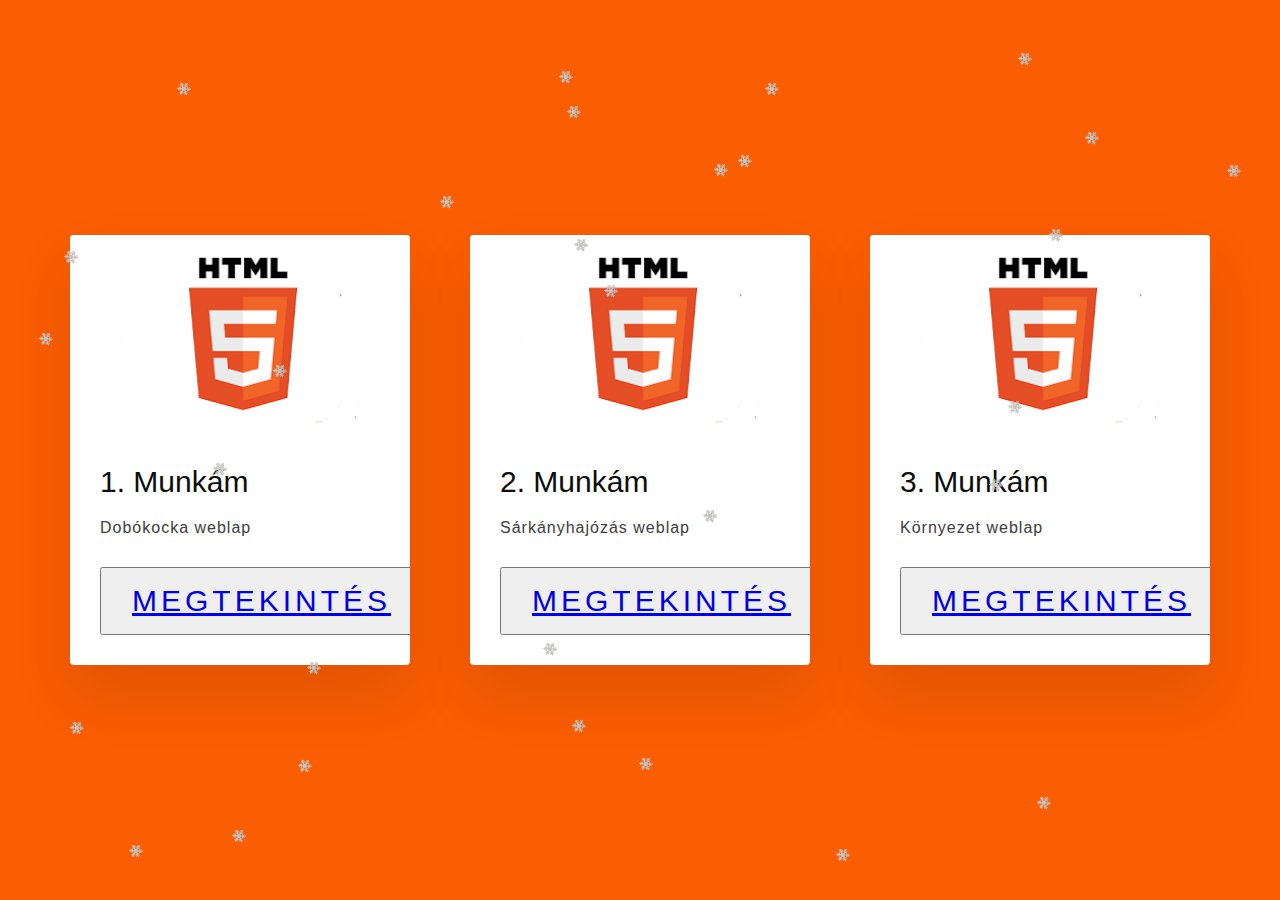
<file: index.html>
﻿<!DOCTYPE html>
<html lang="hu">
  <head>
    <meta charset="UTF-8" />
    <meta name="viewport" content="width=device-width, initial-scale=1.0" />
    <title>Sajat</title>

    <link rel="stylesheet" href="style.css" />
      <script src="hull.js"></script>
  </head>

  <body>
    <div class="grid">
      <div class="grid-item">
        <div class="card">
          <img class="card-img" src="images.png" alt="1." />
          <div class="card-content">
            <h1 class="card-header">1. Munkám</h1>
            <p class="card-text">
                Dobókocka weblap
            </p>
             <button class="btn"><a href="dobokocka.html"> Megtekintés </a> <span>&rarr;</span></button>
          </div>
        </div>
      </div>
      <div class="grid-item">
        <div class="card">
          <img
            class="card-img"
            src="images.png"
            alt="HTML"
          />
          <div class="card-content">
            <h1 class="card-header">2. Munkám</h1>
            <p class="card-text">
              Sárkányhajózás weblap
            </p>
            <button class="btn"> <a href="sarkanyhajo.html"> Megtekintés </a> <span>&rarr;</span></button>
          </div>
        </div>
      </div>
      <div class="grid-item">
        <div class="card">
          <img class="card-img" src="images.png" alt="HTML" />
          <div class="card-content">
            <h1 class="card-header">3. Munkám</h1>
            <p class="card-text">
              Környezet weblap
            </p>
            <button class="btn"> <a href="kornyezet.html"> Megtekintés </a> <span>&rarr;</span></button>
          </div>
        </div>
      </div>
    </div>
  </body>
</html>
</file>
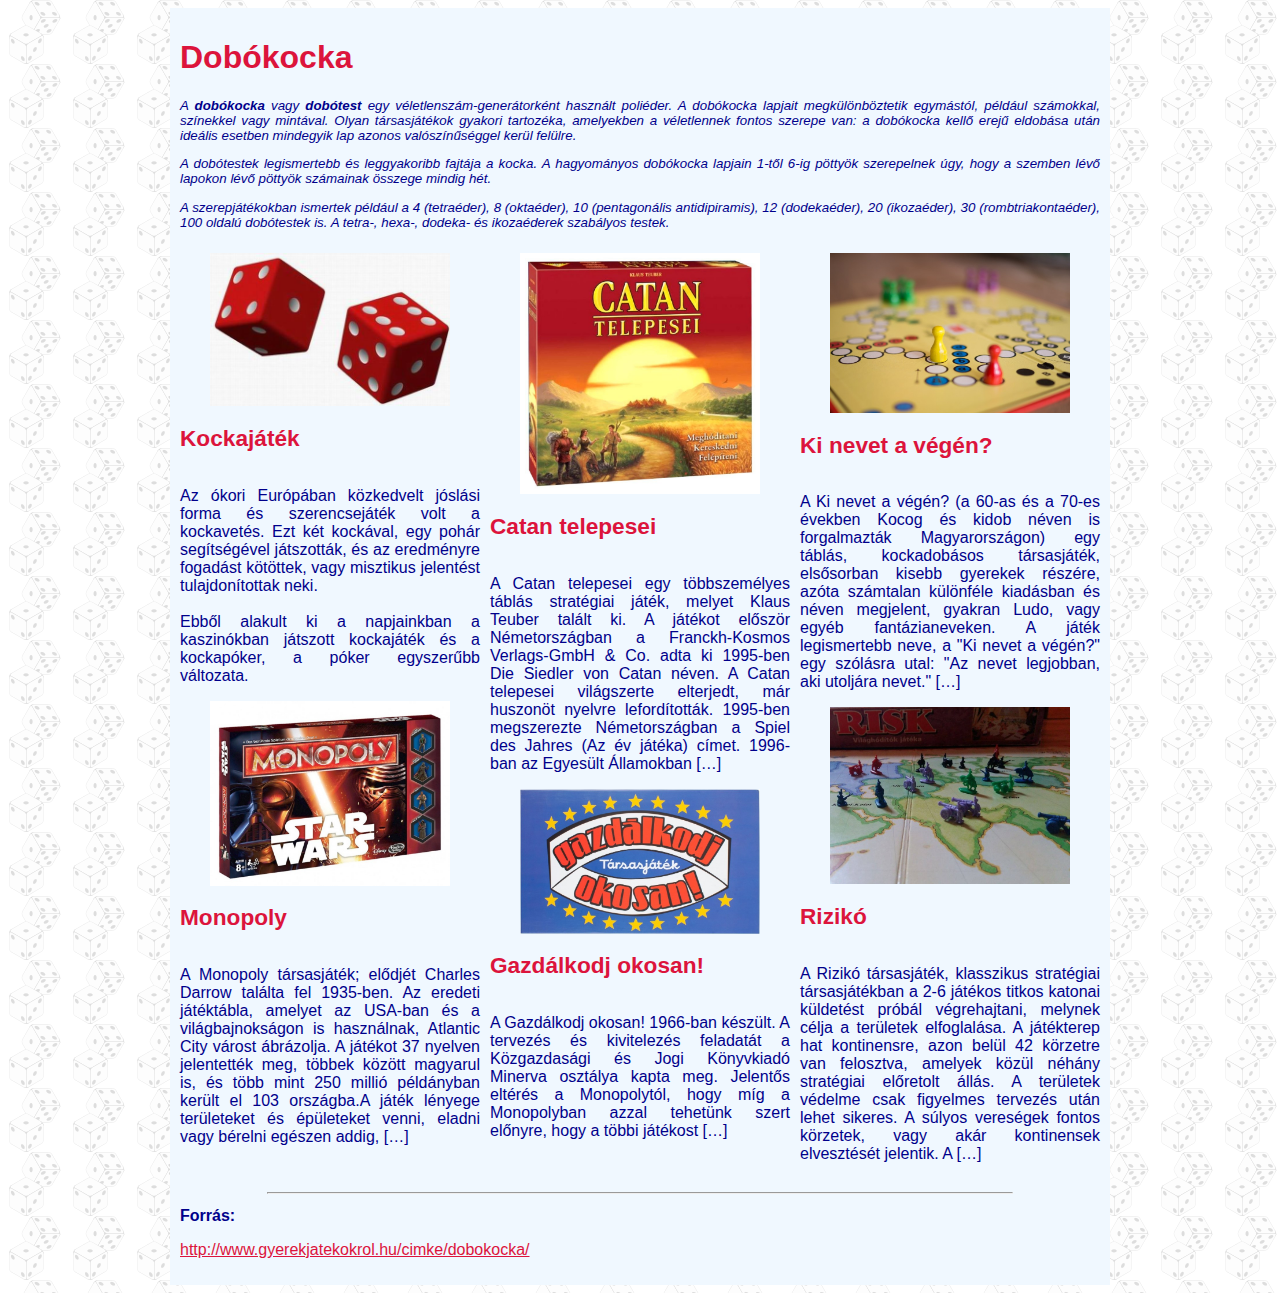
<file: dobokocka.html>
﻿<!DOCTYPE html>
<html lang="hu">
<head>
    <meta charset="UTF-8">
    <meta name="viewport" content="width=device-width, initial-scale=1.0">
    <title>Dobókocka</title>
    <link rel="stylesheet" href="dkstilus.css">
</head>
<body>
    <main>
        <header>
            <h1>Dobókocka</h1>
            <p>
                A <strong>dobókocka</strong> vagy <strong>dobótest</strong> egy véletlenszám-generátorként használt poliéder. 
                A dobókocka lapjait megkülönböztetik egymástól, például számokkal, színekkel vagy mintával.
                Olyan társasjátékok gyakori tartozéka, amelyekben a véletlennek fontos szerepe van: a dobókocka kellő erejű eldobása után ideális 
                esetben mindegyik lap azonos valószínűséggel kerül felülre.
            </p> 
            <p>
                A dobótestek legismertebb és leggyakoribb fajtája a kocka. A hagyományos dobókocka lapjain 1-től 6-ig pöttyök szerepelnek úgy, 
                hogy a szemben lévő lapokon lévő pöttyök számainak összege mindig hét. 
            </p>
            
            <p>
                A szerepjátékokban ismertek például a 4 (tetraéder), 8 (oktaéder), 10 (pentagonális antidipiramis), 12 (dodekaéder), 20 (ikozaéder), 
                30 (rombtriakontaéder), 100 oldalú dobótestek is. A tetra-, hexa-, dodeka- és ikozaéderek szabályos testek.
            </p>            
        </header>
    
        <div class="article-grid">
            <section>
                <img src="kockajatek.jpg" alt="kockajatek.jpg" title="Kockajáték">
                <h2>Kockajáték</h2>
                <p>
                    Az ókori Európában közkedvelt jóslási forma és szerencsejáték volt a kockavetés. Ezt két kockával, egy pohár 
                    segítségével játszották, és az eredményre fogadást kötöttek, vagy misztikus jelentést tulajdonítottak neki.
                    <br>
                    <br>
                    Ebből alakult ki a napjainkban a kaszinókban játszott kockajáték és a kockapóker, a póker egyszerűbb változata.
                </p>

                <img src="monopoly.jpg" alt="monopoly.jpg" title="Monopoly">
                <h2>Monopoly</h2>
                <p>
                    A Monopoly társasjáték; elődjét Charles Darrow találta fel 1935-ben. Az eredeti játéktábla, amelyet az USA-ban és a világbajnokságon 
                    is használnak, Atlantic City várost ábrázolja. A játékot 37 nyelven jelentették meg, többek között magyarul is, 
                    és több mint 250 millió példányban került el 103 országba.A játék lényege területeket és épületeket venni, eladni vagy bérelni egészen addig, […]
                </p>
            </section>

            <section>
                <img src="catan.jpg" alt="catan.jpg" title="Catan telepesei">
                <h2>Catan telepesei</h2>
                <p>
                    A Catan telepesei egy többszemélyes táblás stratégiai játék, melyet Klaus Teuber talált ki. A játékot először Németországban a 
                    Franckh-Kosmos Verlags-GmbH & Co. adta ki 1995-ben Die Siedler von Catan néven. A Catan telepesei világszerte elterjedt, 
                    már huszonöt nyelvre lefordították. 1995-ben megszerezte Németországban a Spiel des Jahres (Az év játéka) címet. 1996-ban az Egyesült Államokban […]
                </p>

                <img src="gazdalkodj.jpg" alt="catan.jpg" title="Gazdálkodj okosan!">
                <h2>Gazdálkodj okosan!</h2>
                <p>
                    A Gazdálkodj okosan! 1966-ban készült. A tervezés és kivitelezés feladatát a Közgazdasági és Jogi Könyvkiadó Minerva osztálya kapta meg. 
                    Jelentős eltérés a Monopolytól, hogy míg a Monopolyban azzal tehetünk szert előnyre, hogy a többi játékost […]
                </p>
            </section>

            <section>
                <img src="kinevet.jpg" alt="kinevet.jpg" title="Ki nevet a végén?">
                <h2>Ki nevet a végén?</h2>
                <p>
                    A Ki nevet a végén? (a 60-as és a 70-es években Kocog és kidob néven is forgalmazták Magyarországon) egy táblás, 
                    kockadobásos társasjáték, elsősorban kisebb gyerekek részére, azóta számtalan különféle kiadásban és néven megjelent, 
                    gyakran Ludo, vagy egyéb fantázianeveken. A játék legismertebb neve, a "Ki nevet a végén?" egy szólásra utal: "Az nevet legjobban, aki utoljára nevet." […]
                </p>

                <img src="riziko.jpg" alt="riziko.jpg" title="Rizikó">
                <h2>Rizikó</h2>
                <p>
                    A Rizikó társasjáték, klasszikus stratégiai társasjátékban a 2-6 játékos titkos katonai küldetést próbál végrehajtani, 
                    melynek célja a területek elfoglalása. A játékterep hat kontinensre, azon belül 42 körzetre van felosztva, amelyek közül néhány 
                    stratégiai előretolt állás. A területek védelme csak figyelmes tervezés után lehet sikeres. A súlyos vereségek fontos körzetek, 
                    vagy akár kontinensek elvesztését jelentik. A […]
                </p>
            </section>
        </div>

        <hr>

        <footer>
            <strong>Forrás:</strong>
            
            <p>
                <a href="http://www.gyerekjatekokrol.hu/cimke/dobokocka/ " target="_blank">http://www.gyerekjatekokrol.hu/cimke/dobokocka/ </a>
            </p>
        </footer>
    </main>
</body>
</html>
</file>
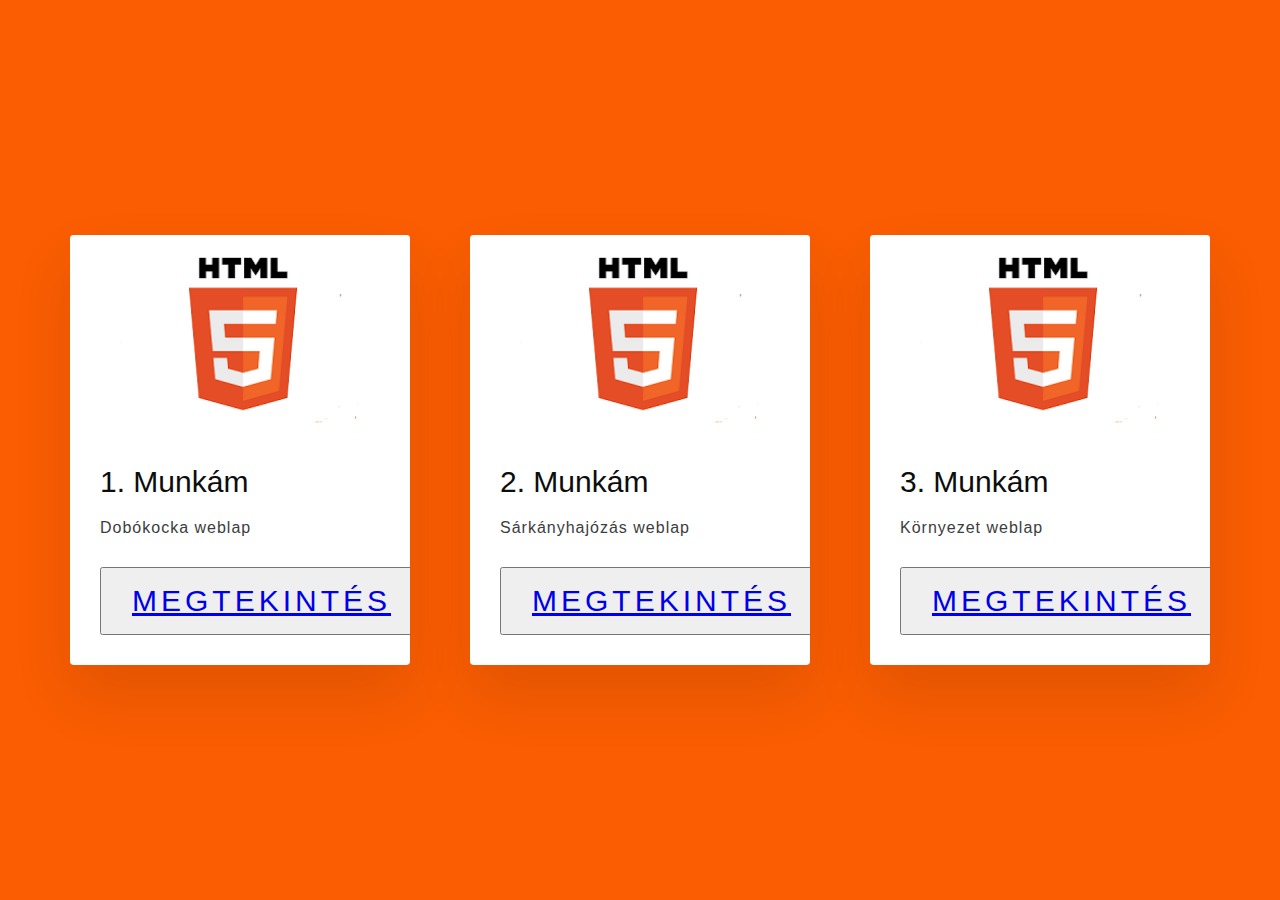
<file: index2.html>
﻿<!DOCTYPE html>
<html lang="hu">
  <head>
    <meta charset="UTF-8" />
    <meta name="viewport" content="width=device-width, initial-scale=1.0" />
    <title>Sajat</title>

    <link rel="stylesheet" href="style.css" />
  </head>

  <body>
    <div class="grid">
      <div class="grid-item">
        <div class="card">
          <img class="card-img" src="images.png" alt="1." />
          <div class="card-content">
            <h1 class="card-header">1. Munkám</h1>
            <p class="card-text">
                Dobókocka weblap
            </p>
             <button class="btn"><a href="dobokocka.html"> Megtekintés </a> <span>&rarr;</span></button>
          </div>
        </div>
      </div>
      <div class="grid-item">
        <div class="card">
          <img
            class="card-img"
            src="images.png"
            alt="HTML"
          />
          <div class="card-content">
            <h1 class="card-header">2. Munkám</h1>
            <p class="card-text">
              Sárkányhajózás weblap
            </p>
            <button class="btn"> <a href="sarkanyhajo.html"> Megtekintés </a> <span>&rarr;</span></button>
          </div>
        </div>
      </div>
      <div class="grid-item">
        <div class="card">
          <img class="card-img" src="images.png" alt="HTML" />
          <div class="card-content">
            <h1 class="card-header">3. Munkám</h1>
            <p class="card-text">
              Környezet weblap
            </p>
            <button class="btn"> <a href="kornyezet.html"> Megtekintés </a> <span>&rarr;</span></button>
          </div>
        </div>
      </div>
    </div>
  </body>
</html>
</file>
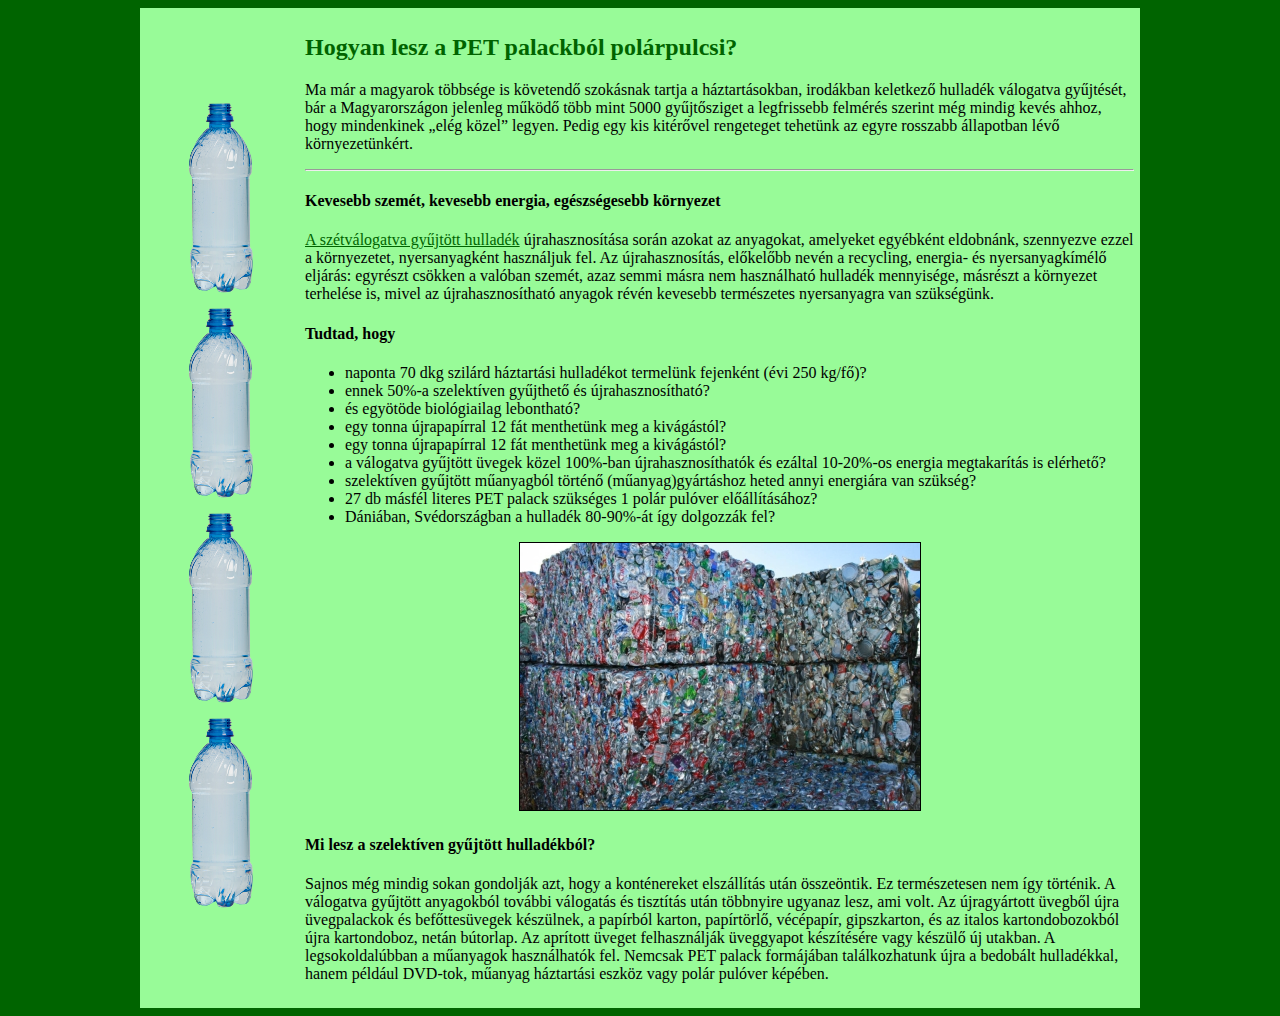
<file: kornyezet.html>
<!DOCTYPE html>
<html lang="hu" xmlns="http://www.w3.org/1999/xhtml"><head><meta http-equiv="Content-Type" content="text/html; charset=UTF-8">
    
    <title>Környezetbarát megoldások</title>
</head>
<body style="background-color:#006400" link="#006400" alink="#006400">
    <table align="center" width="1000px" border="0" style="background-color:#98FB98" cellpadding="3" cellspacing="3">
        <tbody><tr>
            <td width="150px" align="center"><img src="palack.png"><img src="palack.png"><img src="palack.png"><img src="palack.png"></td>
            <td>
                <h2 style="color:#006400;">Hogyan lesz a PET palackból polárpulcsi?  </h2>
                <p>Ma már a magyarok többsége is követendő szokásnak tartja a háztartásokban, irodákban keletkező hulladék válogatva gyűjtését, bár a Magyarországon jelenleg működő több mint 5000 gyűjtősziget a legfrissebb felmérés szerint még mindig kevés ahhoz, hogy mindenkinek „elég közel” legyen. Pedig egy kis kitérővel rengeteget tehetünk az egyre rosszabb állapotban lévő környezetünkért.</p>
                <hr width="" 50%="">
                <h4>Kevesebb szemét, kevesebb energia, egészségesebb környezet</h4>
                <p><a href="http://www.szelektiv.hu/"> A szétválogatva gyűjtött hulladék</a> újrahasznosítása során azokat az anyagokat, amelyeket egyébként eldobnánk, szennyezve ezzel a környezetet, nyersanyagként használjuk fel. Az újrahasznosítás, előkelőbb nevén a recycling, energia- és nyersanyagkímélő eljárás: egyrészt csökken a valóban szemét, azaz semmi másra nem használható hulladék mennyisége, másrészt a környezet terhelése is, mivel az újrahasznosítható anyagok révén kevesebb természetes nyersanyagra van szükségünk.</p>
                <h4>Tudtad, hogy</h4>
                <ul>
                    <li>naponta 70 dkg szilárd háztartási hulladékot termelünk fejenként (évi 250 kg/fő)?</li>
                    <li>ennek 50%-a&nbsp;szelektíven gyűjthető és újrahasznosítható?</li>
                    <li>és egyötöde biológiailag lebontható?</li>
                    <li> egy tonna újrapapírral 12 fát menthetünk meg a kivágástól?</li>
                    <li>egy tonna újrapapírral 12 fát menthetünk meg a kivágástól?</li>
                    <li> a válogatva gyűjtött üvegek közel 100%-ban újrahasznosíthatók és ezáltal 10-20%-os energia megtakarítás is elérhető?</li>
                    <li>szelektíven gyűjtött műanyagból történő (műanyag)gyártáshoz heted annyi energiára van szükség?</li>
                    <li>27 db másfél literes PET palack szükséges 1 polár pulóver előállításához?</li>
                    <li>Dániában, Svédországban a hulladék 80-90%-át így dolgozzák fel?</li>
                </ul><p align="center"><img src="bala.jpg" border="1"></p>
                
                <h4>Mi lesz a szelektíven gyűjtött hulladékból?</h4>
                <p>
                    Sajnos még mindig sokan gondolják azt, hogy a konténereket elszállítás után összeöntik. Ez természetesen nem így történik. A válogatva gyűjtött anyagokból további válogatás és tisztítás után többnyire ugyanaz lesz, ami volt. Az újragyártott üvegből újra üvegpalackok és befőttesüvegek készülnek, a papírból karton, papírtörlő, vécépapír, gipszkarton, és az italos kartondobozokból újra kartondoboz, netán bútorlap. Az aprított üveget felhasználják üveggyapot készítésére vagy készülő új utakban. A legsokoldalúbban a műanyagok használhatók fel. Nemcsak PET palack formájában találkozhatunk újra a bedobált hulladékkal, hanem például DVD-tok, műanyag háztartási eszköz vagy polár pulóver képében.
                </p>

            </td>
        </tr><tr>
    </tr></tbody></table>


</body></html>
</file>
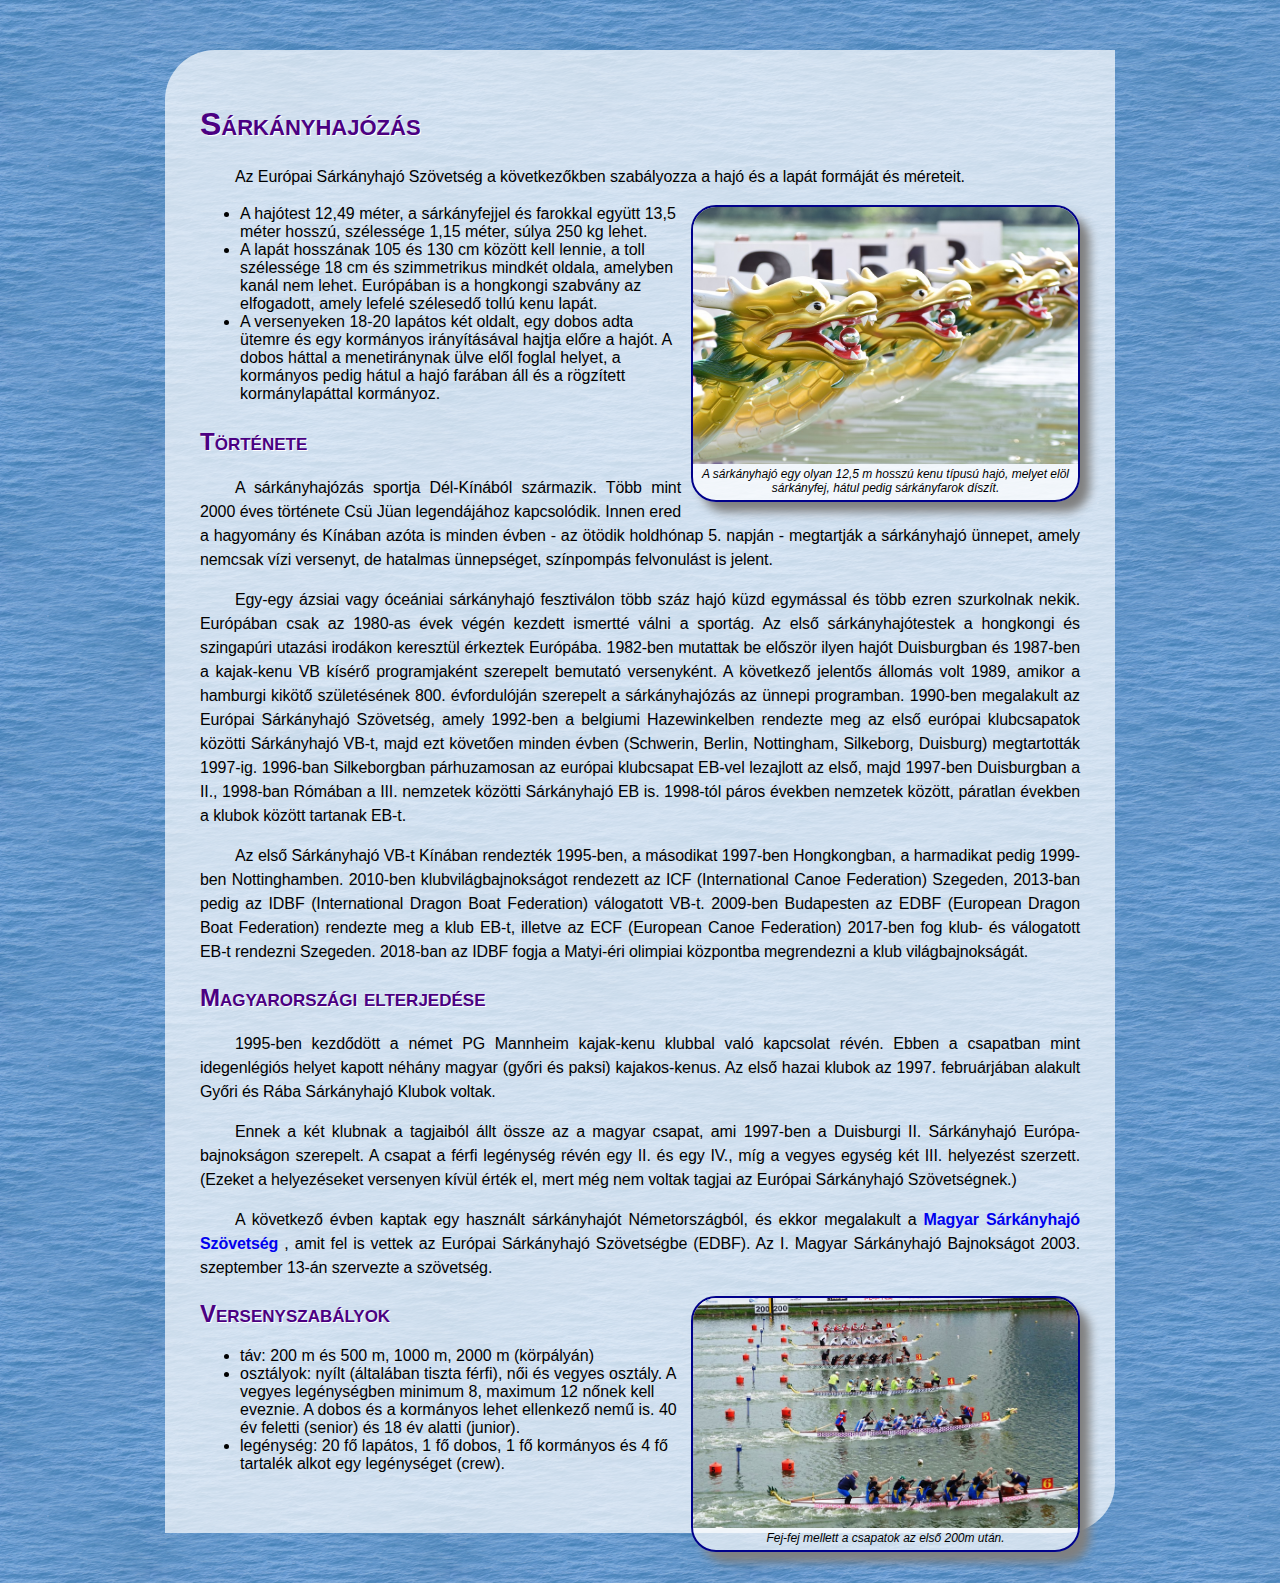
<file: sarkanyhajo.html>
﻿<!DOCTYPE html> 
<html lang="hu">
<head>
<title>Sárkányhajózás</title>
<meta charset="utf-8">
    <meta name="viewport" content="width=device-width,initial-scale=1.0" charset="UTF-8">
    <link rel="stylesheet" type="text/css" href="sarkany.css">
</head>
<body>
    <div id="leiras">
<h1>Sárkányhajózás</h1>

<p>Az Európai Sárkányhajó Szövetség a következőkben szabályozza a hajó és a lapát formáját és méreteit.</p>
<div class="kepkeret">
    <img src="hajoorr.jpg" alt="Sárkányfej a hajón" title="Sárkányfej a hajón"> 
    A sárkányhajó egy olyan 12,5 m hosszú kenu típusú hajó, melyet elöl sárkányfej, hátul pedig sárkányfarok díszít.
        </div>

<ul>
    <li> A hajótest 12,49 méter, a sárkányfejjel és farokkal együtt 13,5 méter hosszú, szélessége 1,15 méter, súlya 250 kg lehet.</li>
    <li> A lapát hosszának 105 és 130 cm között kell lennie, a toll szélessége 18 cm és szimmetrikus mindkét oldala, amelyben kanál nem lehet. Európában is a hongkongi szabvány az elfogadott, amely lefelé szélesedő tollú kenu lapát.</li>
    <li> A versenyeken 18-20 lapátos két oldalt, egy dobos adta ütemre és egy kormányos irányításával hajtja előre a hajót. A dobos háttal a menetiránynak ülve elől foglal helyet, a kormányos pedig hátul a hajó farában áll és a rögzített kormánylapáttal kormányoz.</li>
</ul>
        <h2>Története</h2>

        <p>A sárkányhajózás sportja Dél-Kínából származik. Több mint 2000 éves története Csü Jüan legendájához kapcsolódik. Innen ered a hagyomány és Kínában azóta is minden évben - az ötödik holdhónap 5. napján - megtartják a sárkányhajó ünnepet, amely nemcsak vízi versenyt, de hatalmas ünnepséget, színpompás felvonulást is jelent.</p>

        <p>Egy-egy ázsiai vagy óceániai sárkányhajó fesztiválon több száz hajó küzd egymással és több ezren szurkolnak nekik. Európában csak az 1980-as évek végén kezdett ismertté válni a sportág. Az első sárkányhajótestek a hongkongi és szingapúri utazási irodákon keresztül érkeztek Európába. 1982-ben mutattak be először ilyen hajót Duisburgban és 1987-ben a kajak-kenu VB kísérő programjaként szerepelt bemutató versenyként. A következő jelentős állomás volt 1989, amikor a hamburgi kikötő születésének 800. évfordulóján szerepelt a sárkányhajózás az ünnepi programban. 1990-ben megalakult az Európai Sárkányhajó Szövetség, amely 1992-ben a belgiumi Hazewinkelben rendezte meg az első európai klubcsapatok közötti Sárkányhajó VB-t, majd ezt követően minden évben (Schwerin, Berlin, Nottingham, Silkeborg, Duisburg) megtartották 1997-ig. 1996-ban Silkeborgban párhuzamosan az európai klubcsapat EB-vel lezajlott az első, majd 1997-ben Duisburgban a II., 1998-ban Rómában a III. nemzetek közötti Sárkányhajó EB is. 1998-tól páros években nemzetek között, páratlan években a klubok között tartanak EB-t.</p>

        <p>Az első Sárkányhajó VB-t Kínában rendezték 1995-ben, a másodikat 1997-ben Hongkongban, a harmadikat pedig 1999-ben Nottinghamben. 2010-ben klubvilágbajnokságot rendezett az ICF (International Canoe Federation) Szegeden, 2013-ban pedig az IDBF (International Dragon Boat Federation) válogatott VB-t. 2009-ben Budapesten az EDBF (European Dragon Boat Federation) rendezte meg a klub EB-t, illetve az ECF (European Canoe Federation) 2017-ben fog klub- és válogatott EB-t rendezni Szegeden. 2018-ban az IDBF fogja a Matyi-éri olimpiai központba megrendezni a klub világbajnokságát.</p>
                <h2>Magyarországi elterjedése</h2>

        <p>1995-ben kezdődött a német PG Mannheim kajak-kenu klubbal való kapcsolat révén. Ebben a csapatban mint idegenlégiós helyet kapott néhány magyar (győri és paksi) kajakos-kenus. Az első hazai klubok az 1997. februárjában alakult Győri és Rába Sárkányhajó Klubok voltak.</p>

        <p>Ennek a két klubnak a tagjaiból állt össze az a magyar csapat, ami 1997-ben a Duisburgi II. Sárkányhajó Európa-bajnokságon szerepelt. A csapat a férfi legénység révén egy II. és egy IV., míg a vegyes egység két III. helyezést szerzett. (Ezeket a helyezéseket versenyen kívül érték el, mert még nem voltak tagjai az Európai Sárkányhajó Szövetségnek.)</p>

        <p>A következő évben kaptak egy használt sárkányhajót Németországból, és ekkor megalakult a <a href="https://www.sarkanyhajozas.hu" target="_blank">Magyar Sárkányhajó Szövetség</a> , amit fel is vettek az Európai Sárkányhajó Szövetségbe (EDBF). Az I. Magyar Sárkányhajó Bajnokságot 2003. szeptember 13-án szervezte a szövetség.</p>


<div class="kepkeret">
     <img src="verseny.jpg" alt="Rajt utáni pillanatok" title="Rajt utáni pillanatok"> 
    Fej-fej mellett a csapatok az első 200m után.
        </div>
                                       <h2>Versenyszabályok</h2>
<ul>
    <li> táv: 200 m és 500 m, 1000 m, 2000 m (körpályán)</li>
    <li> osztályok: nyílt (általában tiszta férfi), női és vegyes osztály. A vegyes legénységben minimum 8, maximum 12 nőnek kell eveznie. A dobos és a kormányos lehet ellenkező nemű is. 40 év feletti (senior) és 18 év alatti (junior).</li>
    <li> legénység: 20 fő lapátos, 1 fő dobos, 1 fő kormányos és 4 fő tartalék alkot egy legénységet (crew).</li>
    </ul>
</div>
</body>
</html>
</file>
<file: style.css>
@import url("https://fonts.googleapis.com/css?family=Poppins&display=swap");

* {
  margin: 0;
  padding: 0;
}

html {
  box-sizing: border-box;
  font-size: 62.5%;
}

body {
  background-color: #eee;
  font-family: "Poppins", sans-serif;
  display: flex;
  justify-content: center;
  align-items: center;
  min-height: 100vh;
}

.grid {
  display: grid;
  width: 114em;
  grid-gap: 6rem;
  grid-template-columns: repeat(auto-fit, minmax(30rem, 1fr));
  align-items: start;
}

.grid-item {
  background-color: #fff;
  border-radius: 0.4rem;
  overflow: hidden;
  box-shadow: 0 3rem 6rem rgba(0, 0, 0, 0.1);
  cursor: pointer;
  transition: 0.2s;
}

.grid-item:hover {
  transform: translateY(-0.5%);
  box-shadow: 0 4rem 8rem rgba(0, 0, 0, 0.5);
}

.card-img {
  display: block;
  width: 100%;
  height: 20rem;
  object-fit: cover;
}

.card-content {
  padding: 3rem;
}

.card-header {
  font-size: 3rem;
  font-weight: 500;
  color: #0d0d0d;
  margin-bottom: 1.5rem;
}

.card-text {
  font-size: 1.6rem;
  letter-spacing: 0.1rem;
  line-height: 1.7;
  color: #3d3d3d;
  margin-bottom: 2.5rem;
}

.card-btn {
  display: block;
  width: 100%;
  padding: 1.5rem;
  font-size: 2rem;
  text-align: center;
  color: #3363ff;
  background-color: #d8e0fd;
  border: none;
  border-radius: 0.4rem;
  transition: 0.2s;
  cursor: pointer;
  letter-spacing: 0.1rem;
}

.card-btn span {
  margin-left: 1rem;
  transition: 0.2s;
}

.card-btn:hover,
.card-btn:active {
  background-color: #c2cffc;
}

.card-btn:hover span,
.card-btn:active span {
  margin-left: 1.5rem;
}

@media only screen and (max-width: 60em) {
  body {
    padding: 3rem;
  }

  .grid {
    grid-gap: 3rem;
  }
}

/*******************************************************************************************************/

* {
    margin: 0;
    padding: 0;
    box-sizing: border-box;
    font-family: consolas, sans-serif;
}

:root {
    --bg-color: #fa5d02;
    --primary-color: #fa5d02;
    --secondary-color: #fa5d02;
}

body {
    display: flex;
    justify-content: center;
    align-items: center;
    min-height: 100vh;
    background: var(--bg-color);
}

.btn {
    position: relative;
    display: block;
    padding: 15px 30px;
    color: var(--primary-color);
    text-transform: uppercase;
    letter-spacing: 4px;
    text-decoration: none;
    font-size: 30px;
    overflow: hidden;
    transition: 0.2s;
}

    .btn:hover {
        color: var(--secondary-color);
        background: var(--primary-color);
        box-shadow: 0 0 20px var(--primary-color), 0 0 80px var(--primary-color), 0 0 160px var(--primary-color), 0 0 320px var(--primary-color);
        transition-delay: 1s;
    }

    .btn span {
        position: absolute;
        display: block;
    }

        .btn span:nth-child(1) {
            top: 0;
            transform: translateX(-115%);
            width: 100%;
            height: 4px;
            background: linear-gradient(90deg, transparent, var(--primary-color));
        }

    .btn:hover span:nth-child(1) {
        transform: translateX(100%);
        transition: 1s;
    }

    .btn span:nth-child(3) {
        bottom: 0;
        transform: translateX(100%);
        width: 100%;
        height: 4px;
        background: linear-gradient(270deg, transparent, var(--primary-color));
    }

    .btn:hover span:nth-child(3) {
        transform: translateX(-115%);
        transition: 1s 0.5s;
    }

    .btn span:nth-child(2) {
        right: 0;
        transform: translateY(-130%);
        width: 4px;
        height: 100%;
        background: linear-gradient(180deg, transparent, var(--primary-color));
    }

    .btn:hover span:nth-child(2) {
        transform: translateY(100%);
        transition: 1s 0.25s;
    }

    .btn span:nth-child(4) {
        left: 0;
        transform: translateY(100%);
        width: 4px;
        height: 100%;
        background: linear-gradient(360deg, transparent, var(--primary-color));
    }

    .btn:hover span:nth-child(4) {
        transform: translateY(-130%);
        transition: 1s 0.75s;
    }
</file>
<file: dkstilus.css>
body {
    font-family: Verdana, Geneva, Tahoma, sans-serif;
    background-image: url('./bg.png');
    color: #00008b;
}

main {
    background-color: #f0f8ff;
    padding: 5px;
    max-width: 930px;
    margin: 0 auto;
}

header {
    padding: 5px;
}

.article-grid {
    display: grid;
    grid-template-columns: repeat(3, 1fr);
}

section {
    padding: 5px;
    display: flex;
    flex-direction: column;
}

footer {
    padding: 5px;
}

p {
    text-align: justify;
}

header p {
    font-style: italic;
    font-size: 10pt;
}

hr {
    width: 80%;
}

img {
    width: 80%;
    align-self: center;
}

a, h1, h2{
    color: #dc143c;
}

h2 {
    font-size: 17pt;
}

@media only screen and (max-width: 400px) {
    .article-grid {
      display: flex;
      flex-direction: column;
    }
    a {
        word-wrap: break-word;
    }
  }
</file>
<file: sarkany.css>
body{
    font-family: sans-serif;
	background-image: url('viztukor.png');
}

#leiras{
	background-image: url('fatyol.png');
	max-width: 880px;
     width: auto;
	margin: auto;
	margin-top: 50px;
	margin-bottom: 50px;
	border-top-left-radius: 50px;
	border-bottom-right-radius: 50px;
    padding: 35px;
}

h1,h2{
	color: indigo;
	font-variant: small-caps;
	text-shadow: 1px 1px white;
}

p{
  text-indent: 35px;
  text-align: justify;
  letter-spacing: -0.1px;
  line-height: 150%;
}

.kepkeret {
  max-width: 375px;
    width: auto;
  float: right;
  text-align: center;
  font-size: 75%;
  padding: 0px 5px 5px;
  margin-left: 10px;
  background-image: url('fatyol.png');
  border-radius: 25px;
  overflow: hidden;
  box-shadow: 10px 10px 10px gray;  
    border: 2px solid darkblue;
    font-style: italic;
}

.kepkeret img{
	max-width: 385px;
     width: auto;
  position: relative;
  left: -5px;
}


a{
  text-decoration: none;
    font-weight: bold;
}
ul{
    margin-bottom: 25px;
}
</file>
